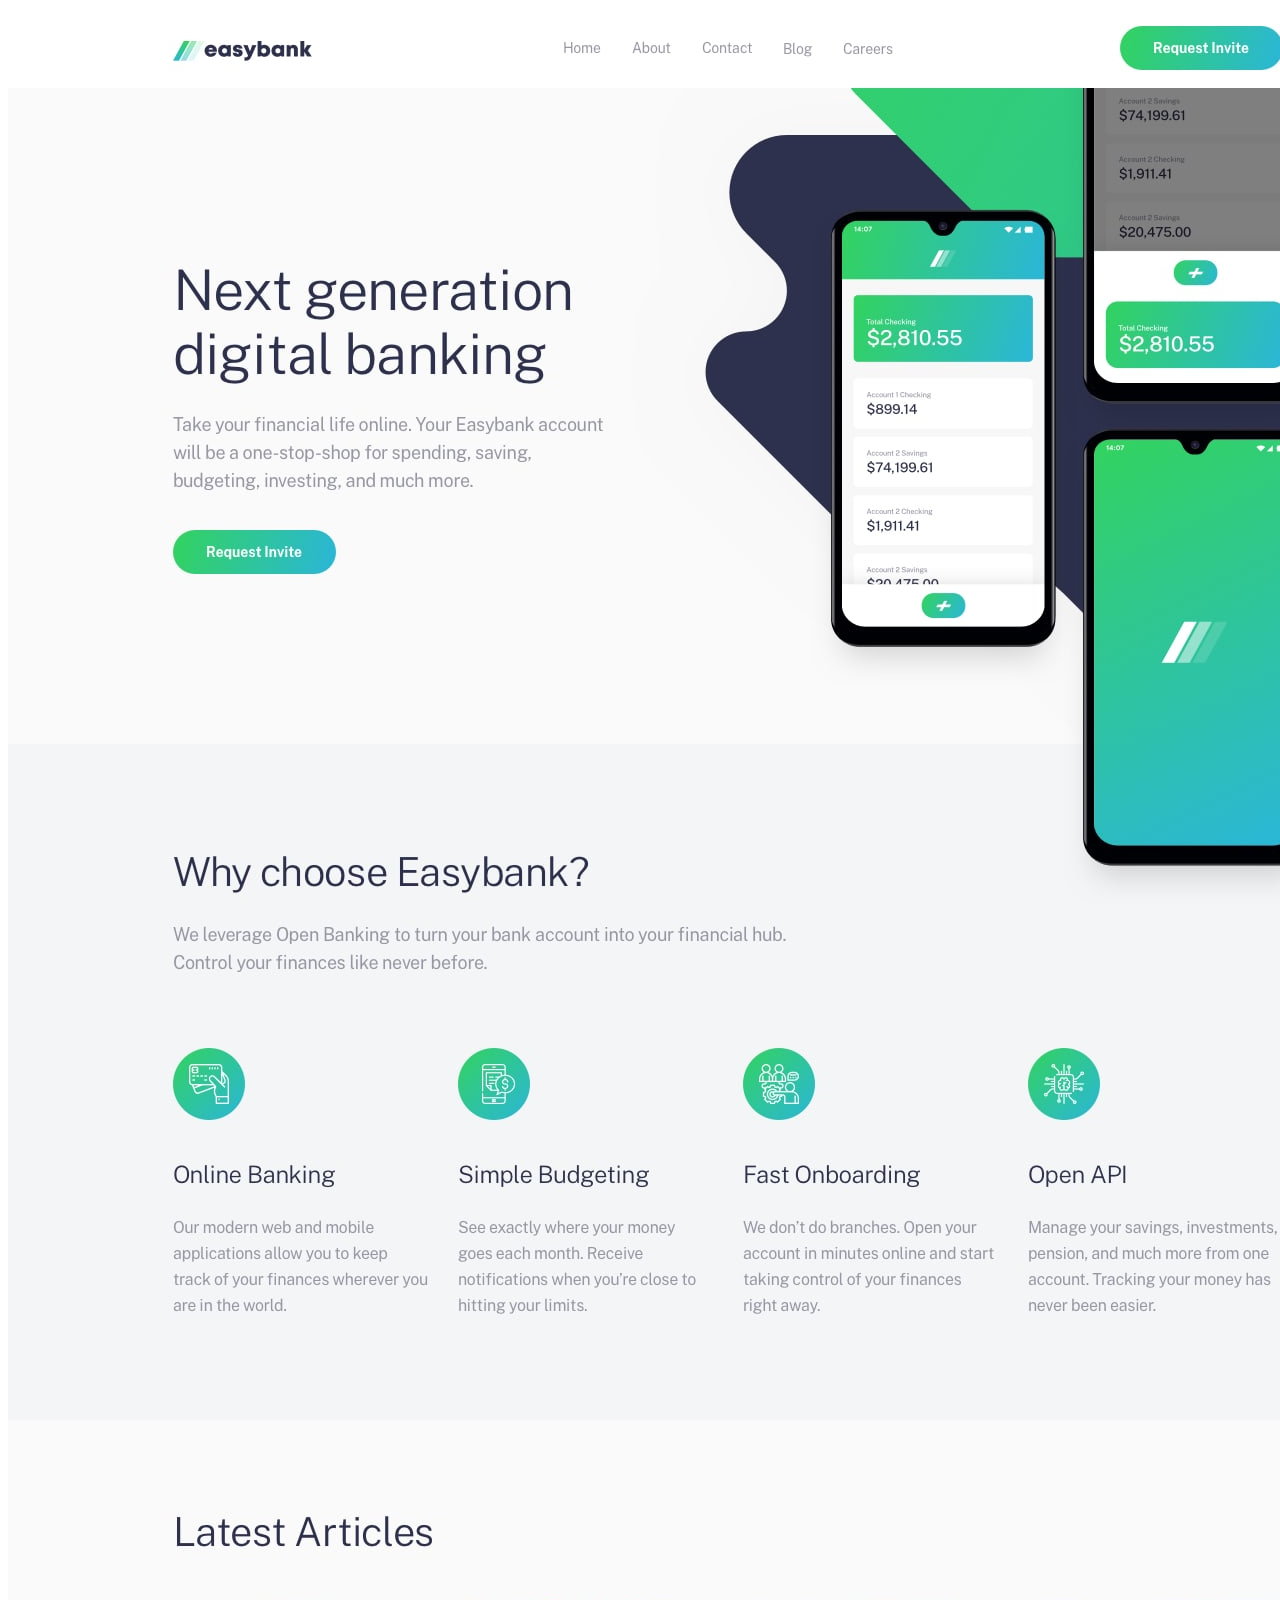
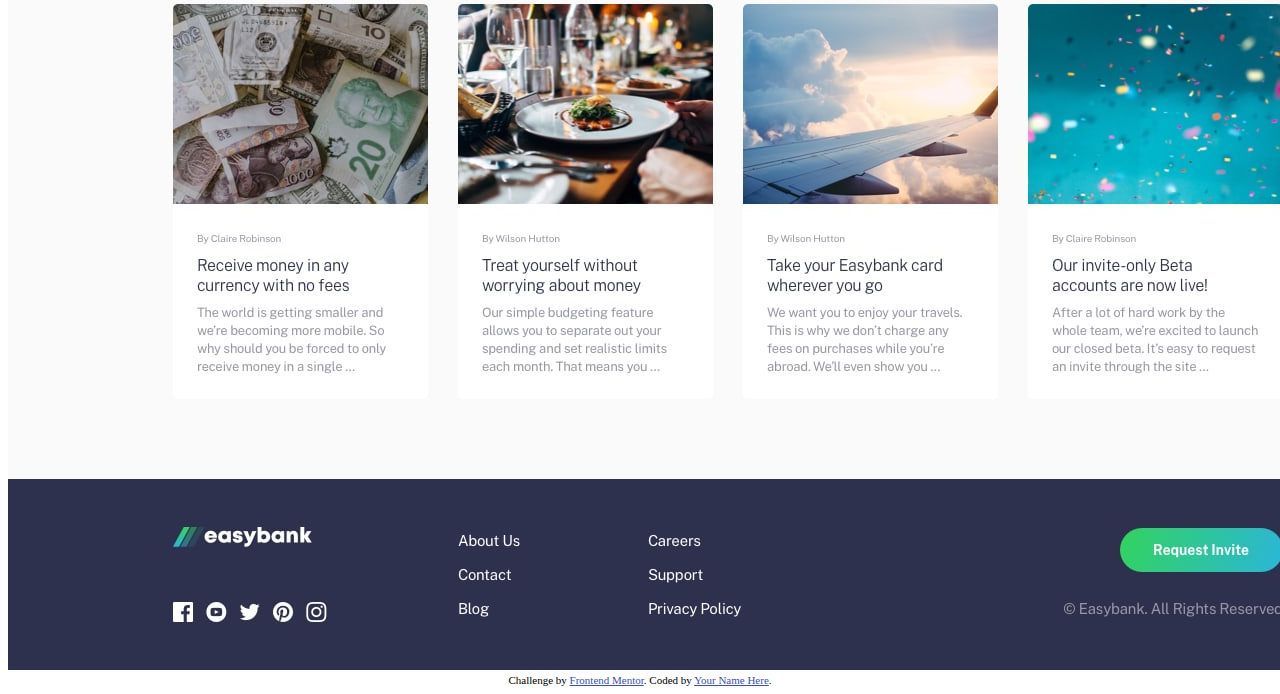
<file: index.html>
<!DOCTYPE html>
<html lang="en">
  <head>
    <meta charset="UTF-8" />
    <meta name="viewport" content="width=device-width, initial-scale=1.0" />
    <!-- displays site properly based on user's device -->

    <link
      rel="icon"
      type="image/png"
      sizes="32x32"
      href="./images/favicon-32x32.png"
    />

    <title>Frontend Mentor | Easybank landing page</title>

    <style>
      .attribution {
        font-size: 11px;
        text-align: center;
      }
      .attribution a {
        color: hsl(228, 45%, 44%);
      }
    </style>
  </head>
  <body>
    <img src="./design/desktop-design.jpg" alt="desktop-design" />

    <div class="attribution">
      Challenge by
      <a href="https://www.frontendmentor.io?ref=challenge" target="_blank"
        >Frontend Mentor</a
      >. Coded by <a href="#">Your Name Here</a>.
    </div>
  </body>
</html>
</file>
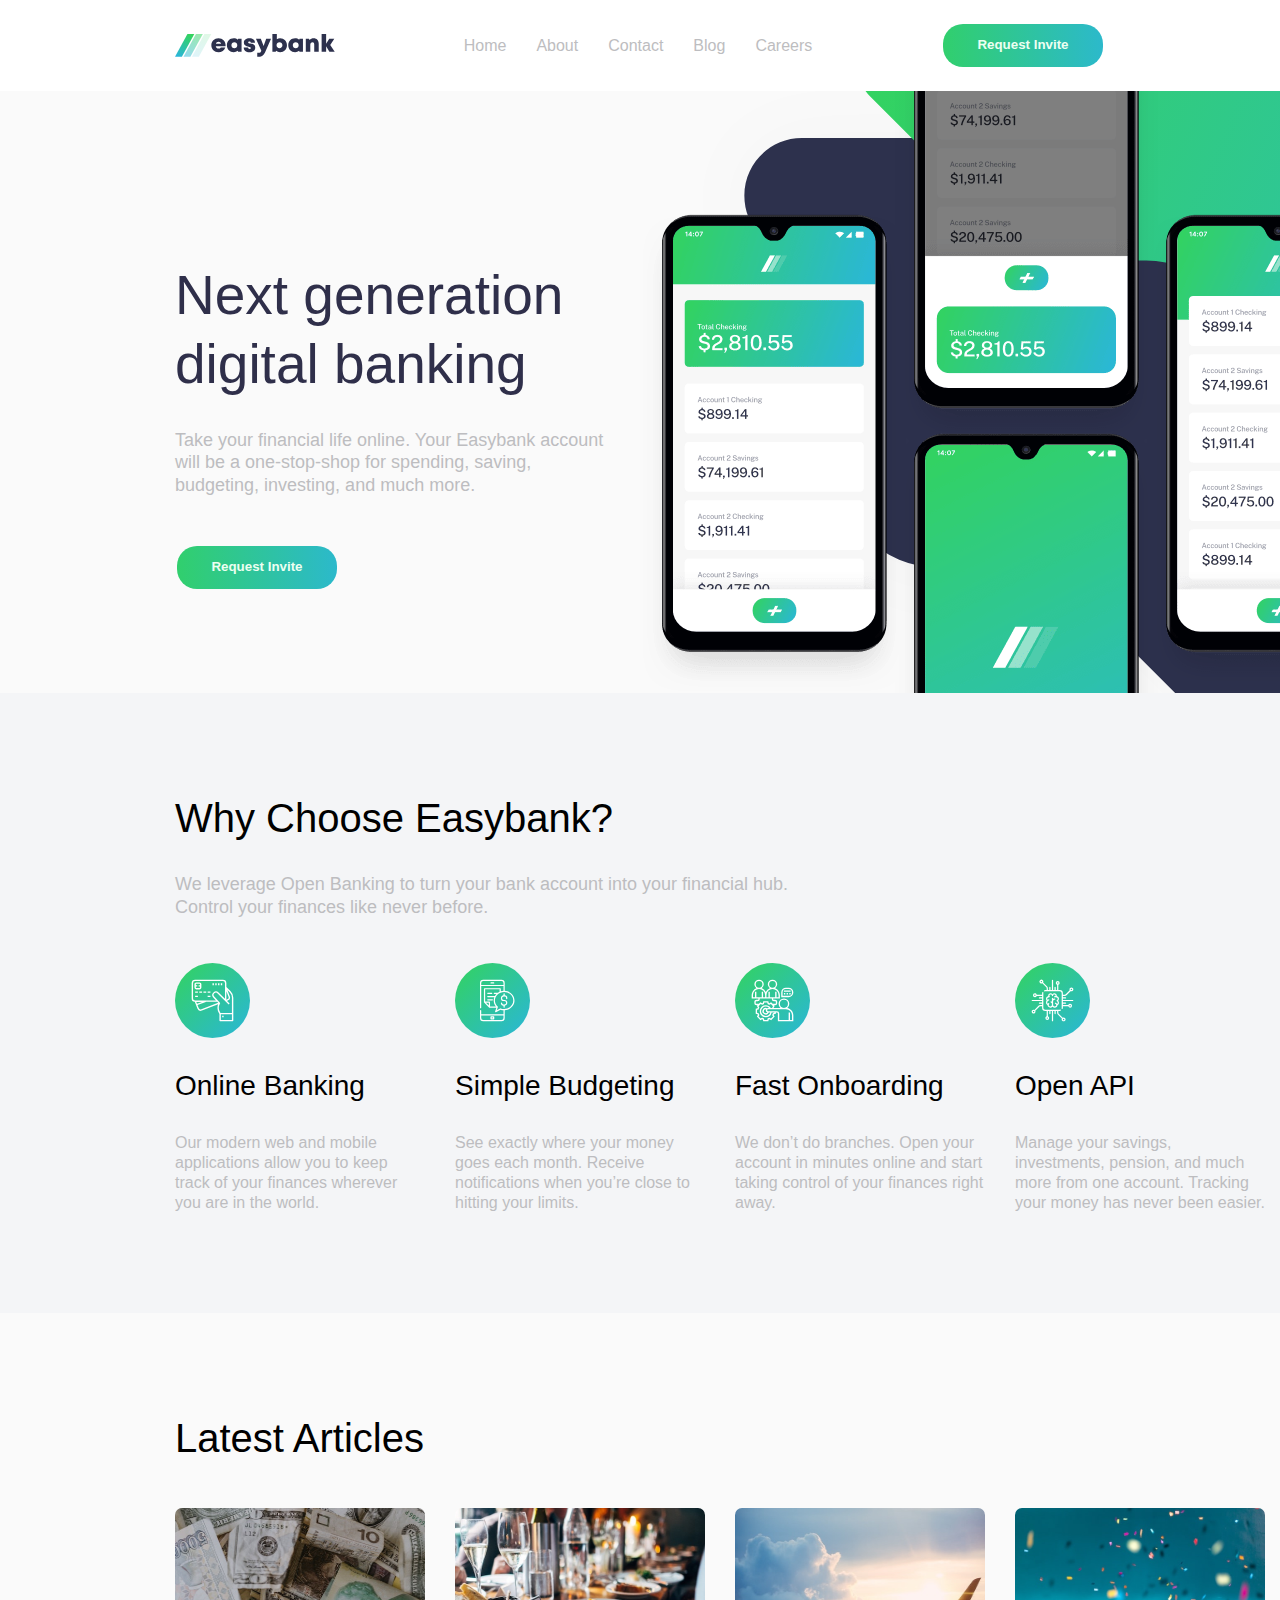
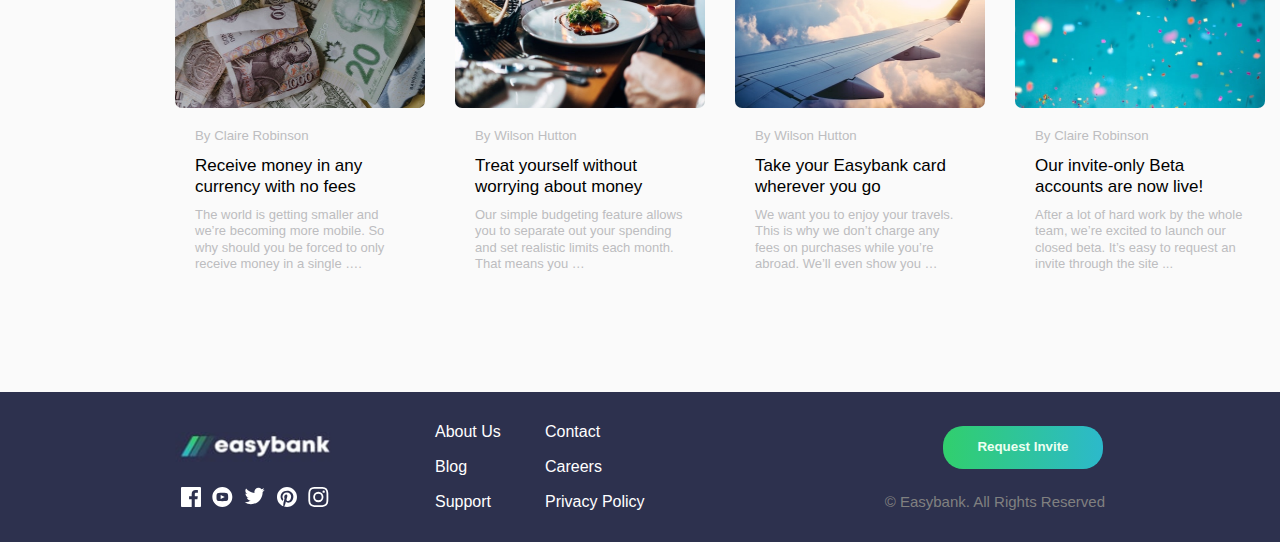
<file: landingPage.html>
<!DOCTYPE html>
<html lang="en">
  <head>
    <meta charset="UTF-8" />
    <meta name="viewport" content="width=device-width, initial-scale=1.0" />

    <link
      rel="icon"
      type="image/png"
      sizes="32x32"
      href="./images/favicon-32x32.png"
    />
    <link rel="stylesheet" href="styles.css" />

    <title>Easybank Landing Page</title>
  </head>
  <body>
    <nav>
      <img class="logo" src="./images/logo.svg" alt="logo" />
      <ul class="directory">
        <li>Home</li>
        <li>About</li>
        <li>Contact</li>
        <li>Blog</li>
        <li>Careers</li>
      </ul>
      <button>Request Invite</button>
    </nav>
    <main>
      <section class="section-1">
        <h1>Next generation <br />digital banking</h1>
        <p style="margin-top: 30px">
          Take your financial life online. Your Easybank account <br />will be a
          one-stop-shop for spending, saving,<br />
          budgeting, investing, and much more.
        </p>
        <button style="margin-top: 50px">Request Invite</button>
        <img
          class="section-1-image-1"
          src="./images/bg-intro-desktop.svg"
          alt=""
        />
        <img
          class="mockups-img"
          src="./images/image-mockups.png"
          alt="mockups-img"
        />
      </section>
      <section class="section-2">
        <h2>Why Choose Easybank?</h2>
        <p style="margin-top: 30px">
          We leverage Open Banking to turn your bank account into your financial
          hub.<br />
          Control your finances like never before.
        </p>
        <div class="articles-container">
          <article class="why-choose-item">
            <img
              class="icons"
              src="./images/icon-online.svg"
              alt="online-icon"
            />
            <h3>Online Banking</h3>
            <p>
              Our modern web and mobile applications allow you to keep track of
              your finances wherever you are in the world.
            </p>
          </article>
          <article class="why-choose-item">
            <img
              class="icons"
              src="./images/icon-budgeting.svg"
              alt="budgeting-icon"
            />
            <h3>Simple Budgeting</h3>
            <p>
              See exactly where your money goes each month. Receive
              notifications when you’re close to hitting your limits.
            </p>
          </article>
          <article class="why-choose-item">
            <img
              class="icons"
              src="./images/icon-onboarding.svg"
              alt="onboarding-icon"
            />
            <h3>Fast Onboarding</h3>
            <p>
              We don’t do branches. Open your account in minutes online and
              start taking control of your finances right away.
            </p>
          </article>
          <article class="why-choose-item">
            <img class="icons" src="./images/icon-api.svg" alt="api-icon" />
            <h3>Open API</h3>
            <p>
              Manage your savings, investments, pension, and much more from one
              account. Tracking your money has never been easier.
            </p>
          </article>
        </div>
      </section>
      <section class="section-3">
        <h2>Latest Articles</h2>
        <div class="articles-container">
          <article>
            <img class="article-img" src="./images/image-currency.jpg" alt="" />
            <div class="article-text">
              <h5>By Claire Robinson</h5>
              <h4>Receive money in any currency with no fees</h4>
              <p>
                The world is getting smaller and we’re becoming more mobile. So
                why should you be forced to only receive money in a single ….
              </p>
            </div>
          </article>
          <article>
            <img
              class="article-img"
              src="./images/image-restaurant.jpg"
              alt=""
            />
            <div class="article-text">
              <h5>By Wilson Hutton</h5>
              <h4>Treat yourself without worrying about money</h4>
              <p>
                Our simple budgeting feature allows you to separate out your
                spending and set realistic limits each month. That means you …
              </p>
            </div>
          </article>
          <article>
            <img class="article-img" src="./images/image-plane.jpg" alt="" />
            <div class="article-text">
              <h5>By Wilson Hutton</h5>
              <h4>Take your Easybank card wherever you go</h4>
              <p>
                We want you to enjoy your travels. This is why we don’t charge
                any fees on purchases while you’re abroad. We’ll even show you …
              </p>
            </div>
          </article>
          <article>
            <img class="article-img" src="./images/image-confetti.jpg" alt="" />
            <div class="article-text">
              <h5>By Claire Robinson</h5>
              <h4>Our invite-only Beta accounts are now live!</h4>
              <p>
                After a lot of hard work by the whole team, we’re excited to
                launch our closed beta. It’s easy to request an invite through
                the site ...
              </p>
            </div>
          </article>
        </div>
      </section>
    </main>
    <footer>
      <div class="footer-group-1">
        <div class="footer-social">
          <img class="logo-light" src="./images/logo-light.png" alt="logo" />
          <ul class="social-icons">
            <li><img src="./images/icon-facebook.svg" alt="facebook" /></li>
            <li><img src="./images/icon-youtube.svg" alt="youtube" /></li>
            <li><img src="./images/icon-twitter.svg" alt="twitter" /></li>
            <li><img src="./images/icon-pinterest.svg" alt="pintrest" /></li>
            <li><img src="./images/icon-instagram.svg" alt="instagram" /></li>
          </ul>
        </div>
        <ul class="footer-directory">
          <li>About Us</li>
          <li>Contact</li>
          <li>Blog</li>
          <li>Careers</li>
          <li>Support</li>
          <li>Privacy Policy</li>
        </ul>
      </div>
      <div class="footer-group-2">
        <button>Request Invite</button>
        <p style="margin-top: 20px;">© Easybank. All Rights Reserved</p>
      </div>
    </footer>
  </body>
</html>
</file>
<file: styles.css>
* {
  margin: 0;
  font-family: Arial, Helvetica, sans-serif;
  font-weight: lighter;
  line-height: 125%;
  position: relative;
  z-index: 1;
}

nav {
  background-color: #ffffff;
  display: flex;
  justify-content: space-between;
  align-items: center;
  padding: 20px 175px;
  z-index: 6;
  position: relative;
}

.logo {
  width: 10rem;
  max-height: 23px;
}
.logo-light {
  width: 10rem;
  max-height: 30px;
}
.directory {
  display: flex;
  justify-content: space-between;
  justify-content: space-between;
}
ul {
  display: flex;
  padding: 0;
}
li {
  list-style-type: none;
}
.directory li {
  margin: 0px 15px;
}

button {
  border: none;
  color: #ecfff1;
  padding: 10px 20px;
  text-align: center;
  text-decoration: none;
  display: inline-block;
  margin: 4px 2px;
  cursor: pointer;
  border-radius: 20px;
  background: linear-gradient(90deg, #31cf6d, #2cb9cb);
  height: 43px;
  width: 160px;
  font-weight: 600;
}

footer {
  display: flex;
  justify-content: space-between;
  background-color: #2d314e;
  padding: 30px 175px;
  color: white;
}
.footer-group-1 {
  display: flex;
}
.footer-group-2 {
  display: flex;
  flex-direction: column;
  align-items: end;
  justify-content: space-around;
}
.footer-social {
  display: flex;
  flex-direction: column;
  justify-content: space-between;
  margin-top: 10px;
  width: 50%;
}
.social-icons {
  display: flex;
  justify-content: space-around;
  width: 100%;
}
.footer-directory {
  display: grid;
  grid-template-columns: 100px 100px;
  column-gap: 10px;
  row-gap: 15px;
  margin-left: 100px;
}
section {
  display: flex;
  flex-direction: column;
  padding: 100px 175px;
  overflow: hidden;
}

.articles-container {
  display: flex;
  justify-content: space-between;
  gap: 30px;
  margin-top: 45px;
}
.why-choose-item {
  display: flex;
  flex-direction: column;
  justify-content: space-between;
  gap: 30px;
}
.why-choose-item p {
  font-size: 16px;
}
article {
  border-radius: 7px;
  display: flex;
  flex-direction: column;
  min-width: 250px;
  max-width: 350px;
}

.article-img {
  border-radius: 7px;
  height: 200px;
  width: 100%;
}

.icons {
  height: 75px;
  width: 75px;
}

/* FONT SIZES */
h1 {
  margin-top: 70px;
  font-size: 55px;
  color: #2f2f4a;
}
h2 {
  font-size: 40px;
}
h3 {
  font-size: 28px;
}
h4 {
  font-size: 17px;
}
p {
  font-size: 18px;
}

h5,
p,
.directory {
  color: #bdbdc0;
}
.article-text p {
  font-size: 13px;
}

.article-text {
  padding: 20px 20px 20px 20px;
  display: flex;
  flex-direction: column;
  justify-content: space-between;
  gap: 10px;
}

.section-1-image-1 {
  position: absolute;
  top: -260px;
  right: -639px;
  z-index: 1;
}

.mockups-img {
  position: absolute;
  top: -120px;
  right: -130px;
  z-index: 6;
}

.section-1,
.section-3 {
  background-color: #fafafa;
}
.section-2 {
  background-color: #f4f5f7;
}

footer p {
  font-size: 15px;
  color: gray;
}
</file>
